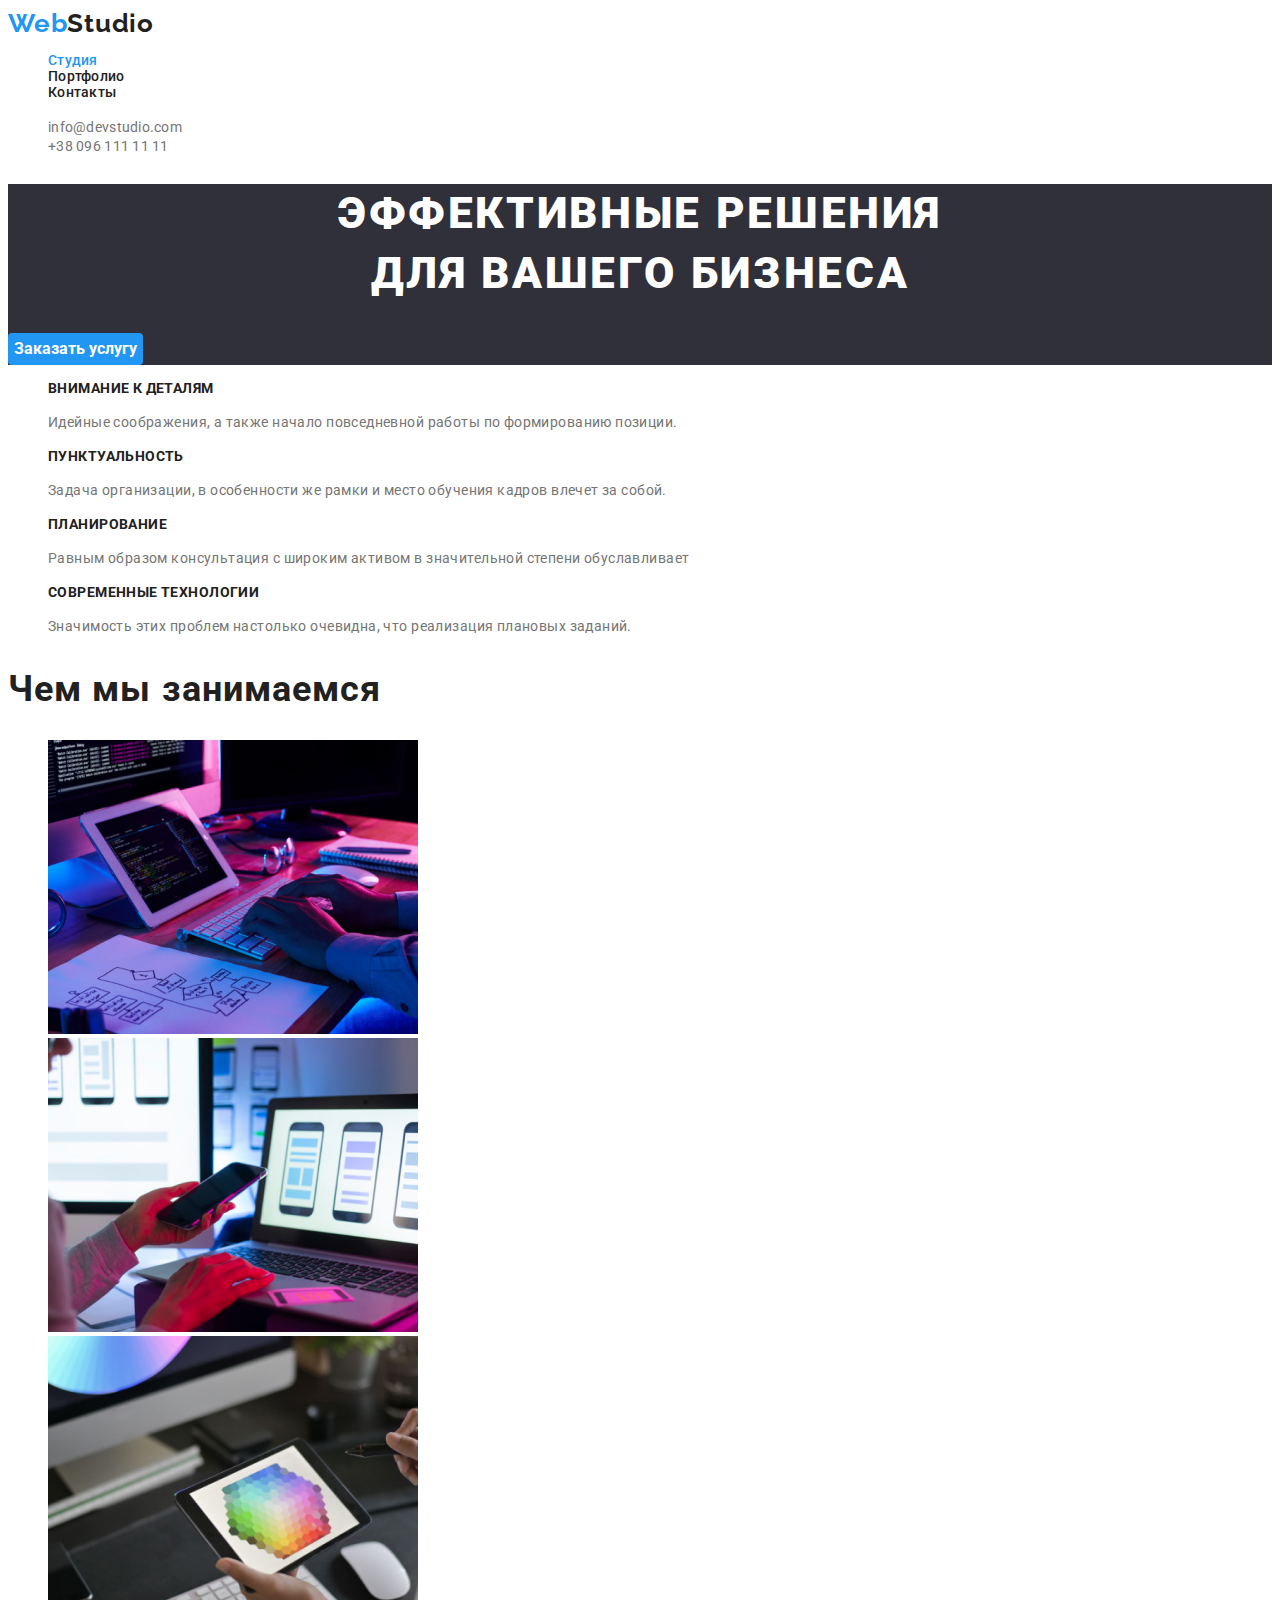
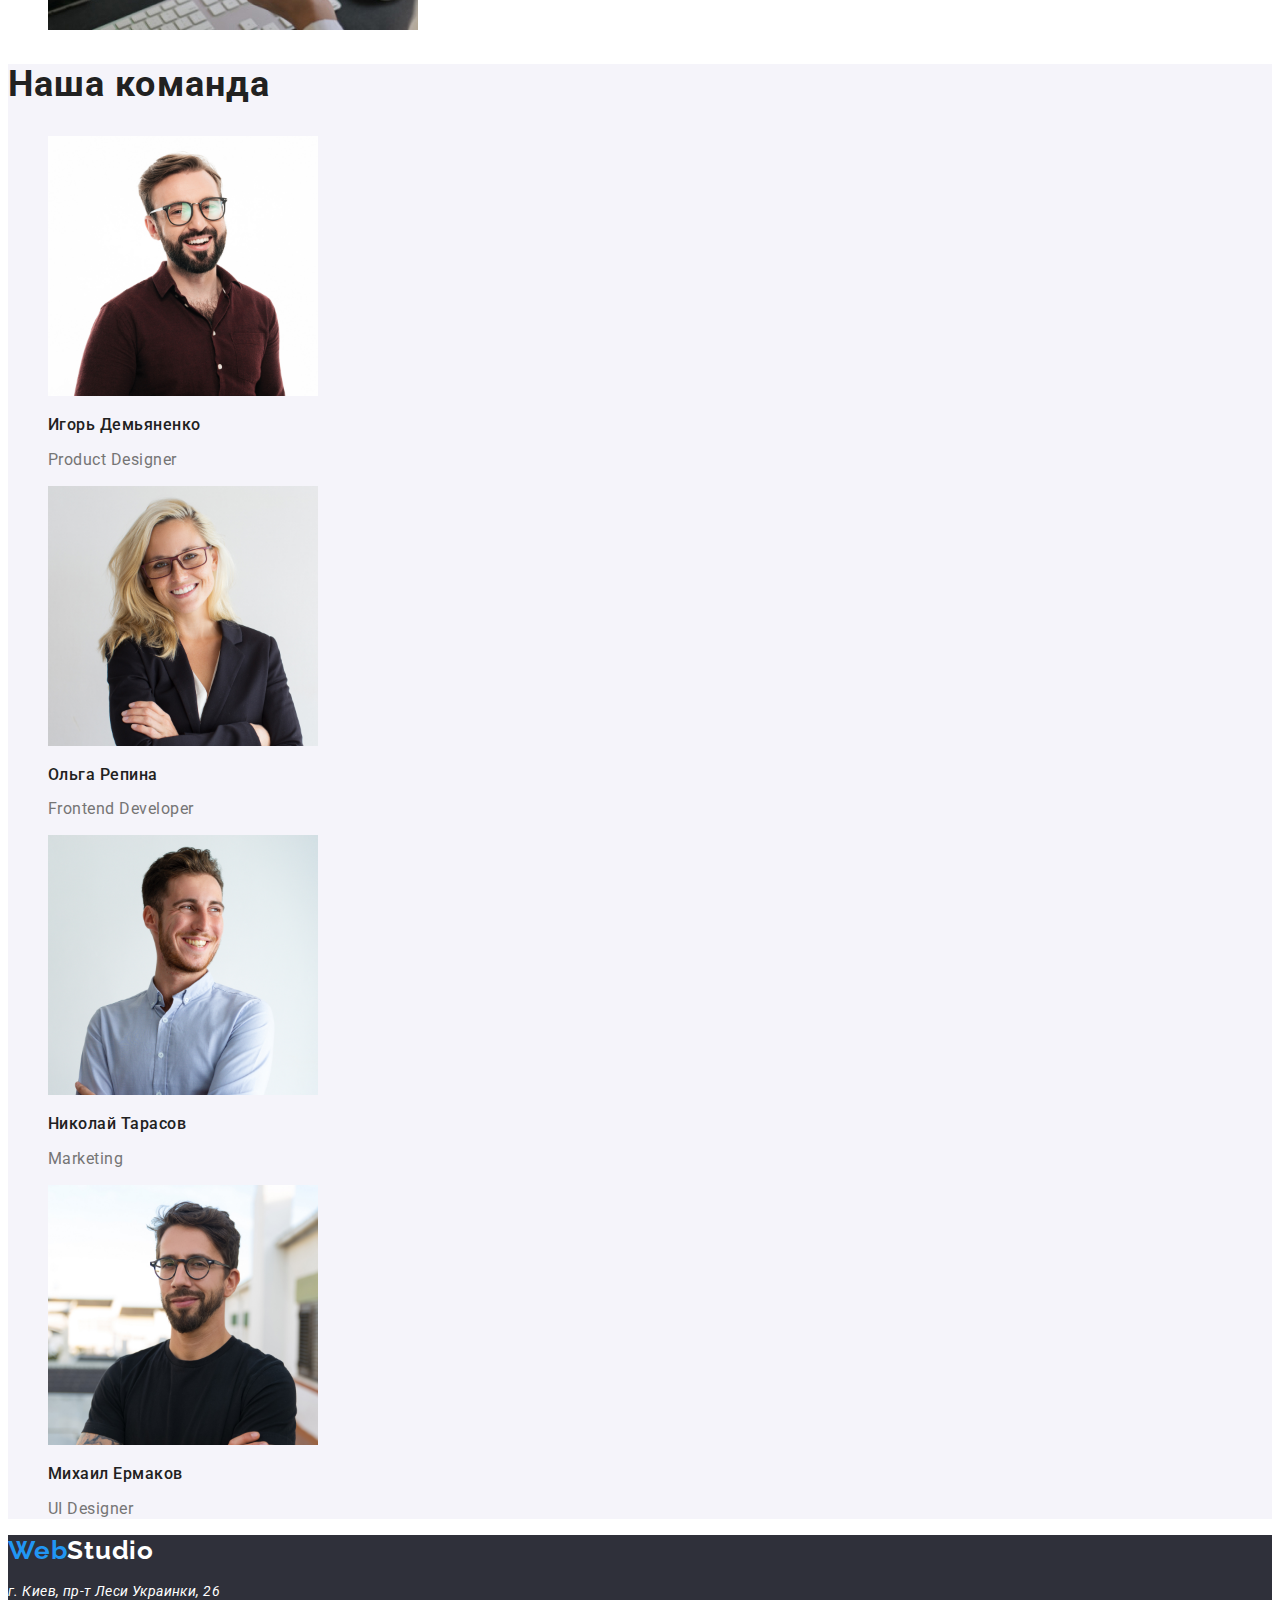
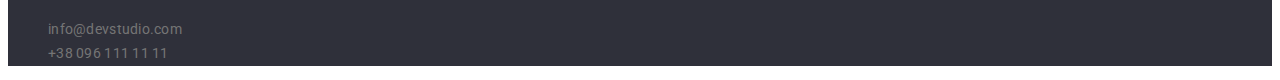
<file: index.html>
<!DOCTYPE html>
<html lang="ru">

<head>
    <meta charset="UTF-8">
    <meta http-equiv="X-UA-Compatible" content="IE=edge">
    <meta name="viewport" content="width=device-width, initial-scale=1.0">
    <link rel="preconnect" href="https://fonts.gstatic.com" crossorigin>
    <link
        href="https://fonts.googleapis.com/css2?family=Raleway:wght@700&family=Roboto:wght@400;500;700;900&display=swap"
        rel="stylesheet">
    <link rel="stylesheet" href="./css/styles.css">
    <title class="title">Web Studio</title>
</head>

<body>
    <header class="header">
        <nav class="nav">
            <a lang="en" class="logo" href="./"><span class="color-web">Web</span>Studio</a>
            <ul class="nav-items">
                <li><a class="nav-link current" href="./">Студия</a></li>
                <li><a class="nav-link" href="./portfolio.html">Портфолио</a></li>
                <li><a class="nav-link" href="">Контакты</a></li>
            </ul>
        </nav>
        <ul class="contacts">
            <li><a class="contacts-link" href="mailto:info@devstudio.com">info@devstudio.com</a></li>
            <li><a class="contacts-link" href="tel:+380961111111">+38 096 111 11 11</a></li>
        </ul>
    </header>

    <main>
        <section class="hero">
            <h1 class="business">Эффективные решения<br> для вашего бизнеса</h1>
            <button class="order-service" type="button">Заказать услугу</button>
        </section>

        <section class="section-tips">
            <h2 hidden>Особенности</h2>
            <ul class="tips-list">
                <li>
                    <h3 class="tips-header">Внимание к деталям</h3>
                    <p class="tips-text">Идейные соображения, а также начало повседневной работы по
                        формированию
                        позиции.</p>
                </li>
                <li>
                    <h3 class="tips-header">Пунктуальность</h3>
                    <p class="tips-text">Задача организации, в особенности же рамки и место обучения кадров
                        влечет за
                        собой.</p>
                </li>
                <li>
                    <h3 class="tips-header">Планирование</h3>
                    <p class="tips-text">Равным образом консультация с широким активом в значительной степени
                        обуславливает</p>
                </li>
                <li>
                    <h3 class="tips-header">Современные технологии</h3>
                    <p class="tips-text">Значимость этих проблем настолько очевидна, что реализация плановых
                        заданий.
                    </p>
                </li>
            </ul>
        </section>

        <section class="section-make">
            <h2 class="make">Чем мы занимаемся</h2>
            <ul class="make-list">
                <li><img src="./images/box_1.jpg" alt="Проектирование" width="370"></li>
                <li><img src="./images/box_2.jpg" alt="Разработка" width="370"></li>
                <li><img src="./images/box_3.jpg" alt="Дизайн" width="370"></li>
            </ul>
        </section>

        <section class="section-team">
            <h2 class="team">Наша команда</h2>
            <ul class="team-list">
                <li>
                    <img src=" ./images/id.jpg" alt="Product Designer" width="270">
                    <h3 class="team-name">Игорь Демьяненко</h3>
                    <p lang="en" class="team-position">Product Designer</p>
                </li>
                <li>
                    <img src="./images/or.jpg" alt="Frontend Developer" width="270">
                    <h3 class="team-name">Ольга Репина</h3>
                    <p lang="en" class="team-position">Frontend Developer</p>
                </li>
                <li>
                    <img src="./images/nt.jpg" alt="Marketing" width="270">
                    <h3 class="team-name">Николай Тарасов</h3>
                    <p lang="en" class="team-position">Marketing</p>
                </li>
                <li>
                    <img src="./images/me.jpg" alt="UI Designer" width="270">
                    <h3 class="team-name">Михаил Ермаков</h3>
                    <p lang="en" class="team-position">UI Designer</p>
                </li>
            </ul>
        </section>

    </main>
    <footer class="footer">
        <a lang="en" class="logo" href="./"><span class="color-web">Web</span>Studio</a>
        <address class="address">
            <p>г. Киев, пр-т Леси Украинки, 26</p>
            <ul class="contacts">
                <li><a class="contacts-link" href="mailto:info@devstudio.com">info@devstudio.com</a></li>
                <li><a class="contacts-link" href="tel:+380961111111">+38 096 111 11 11</a></li>
            </ul>
        </address>
    </footer>
</body>

</html>
</file>
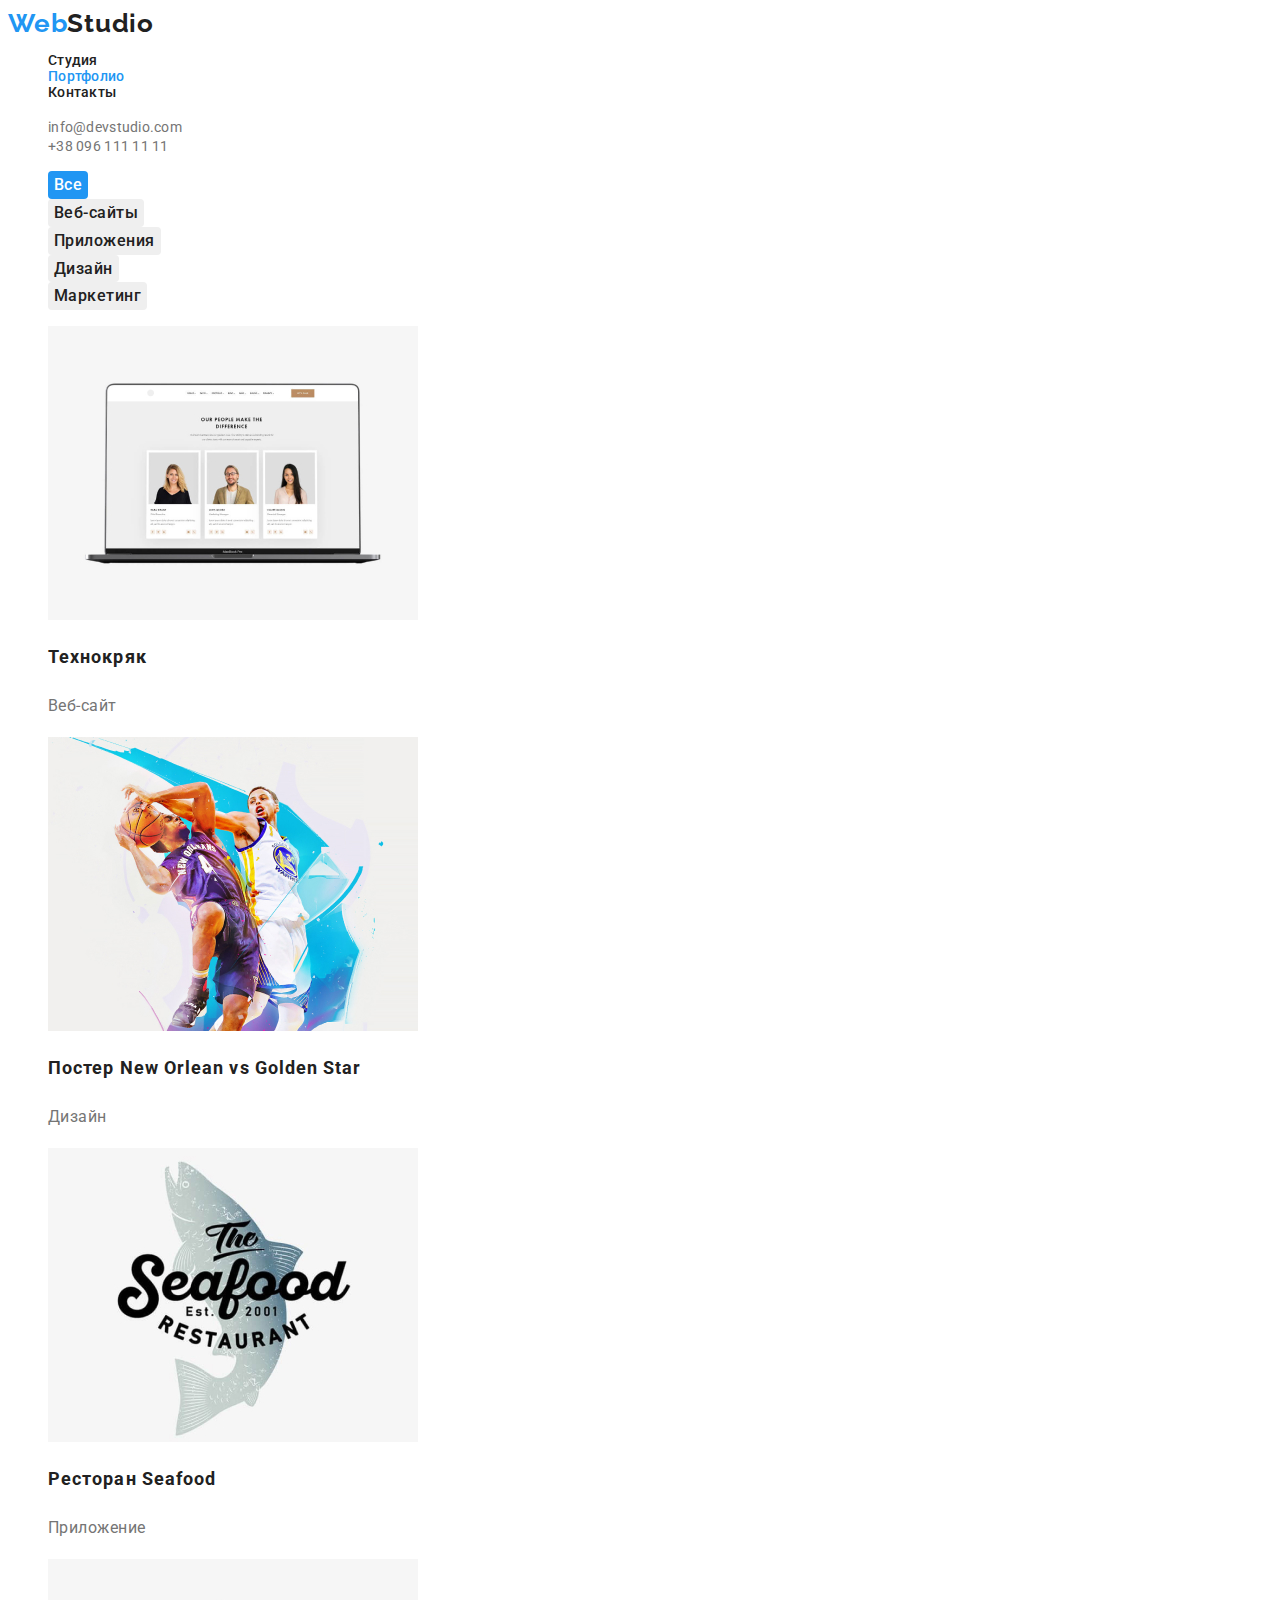
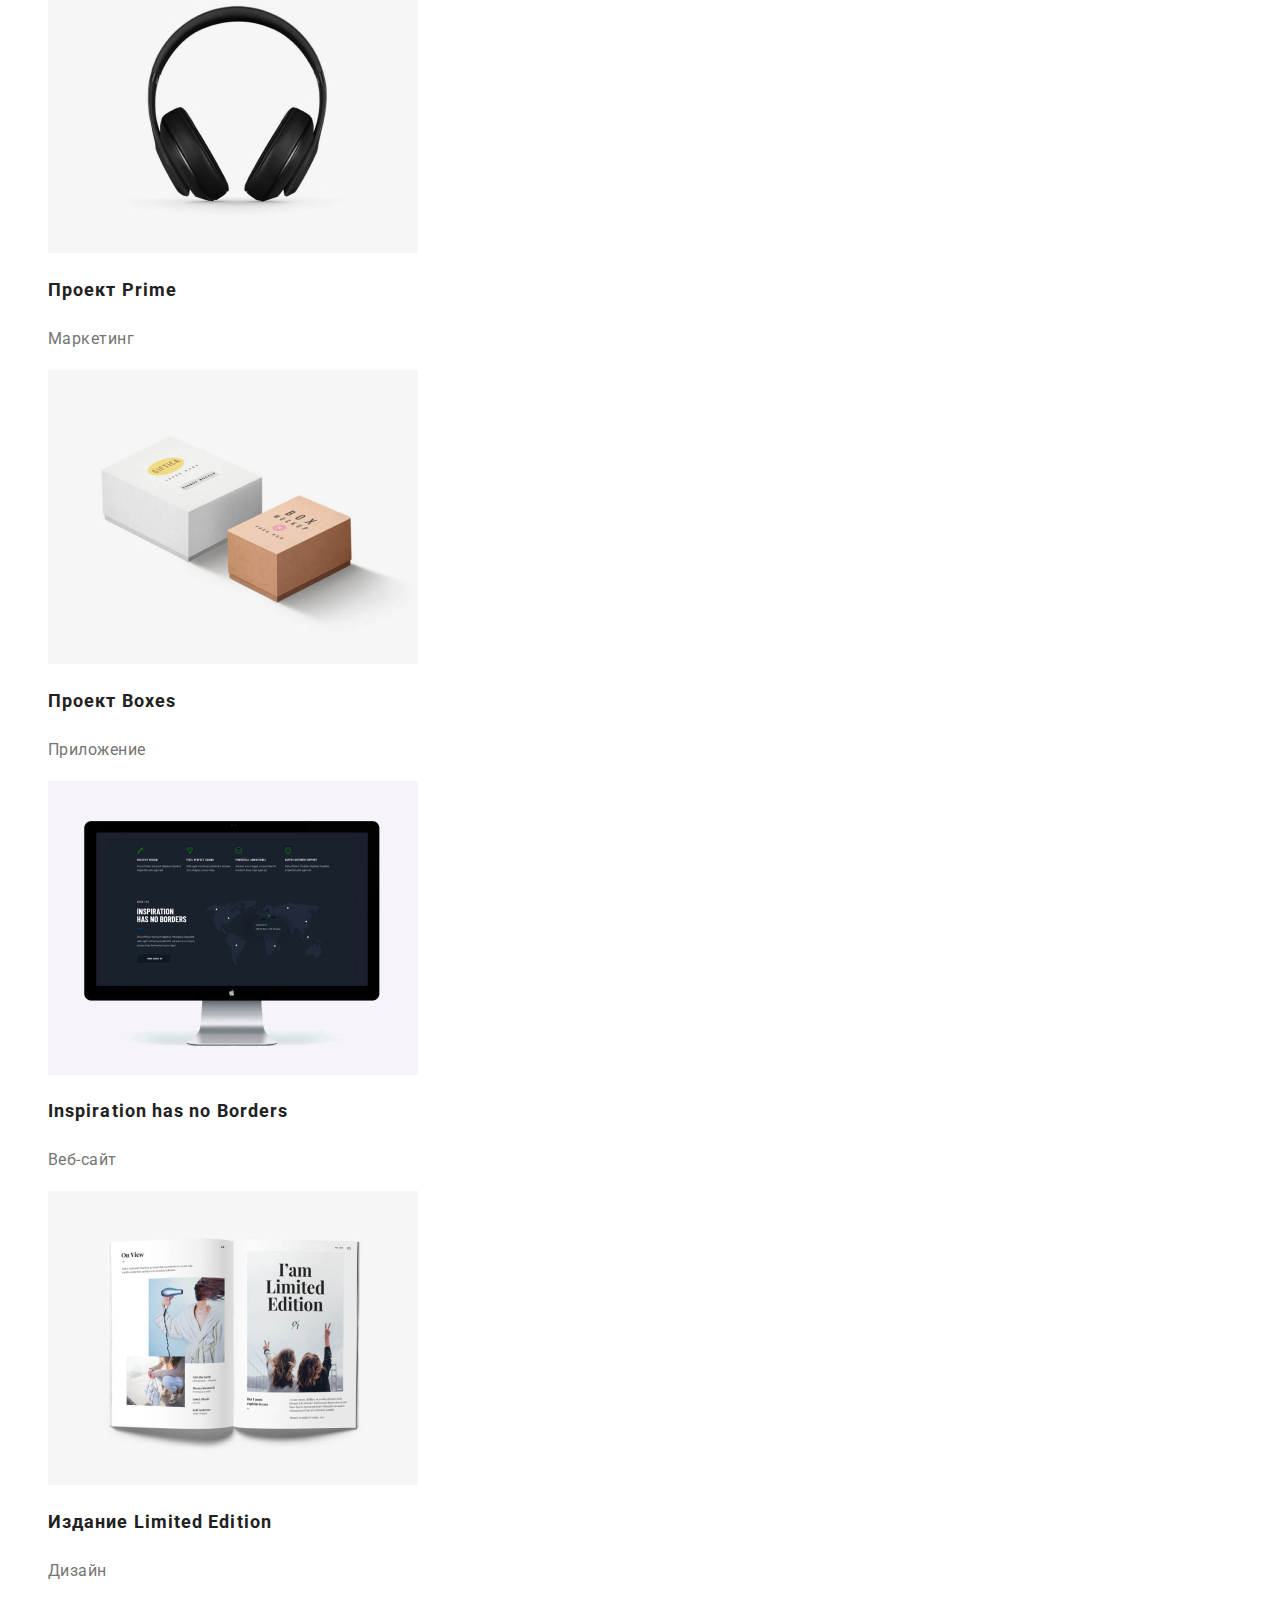
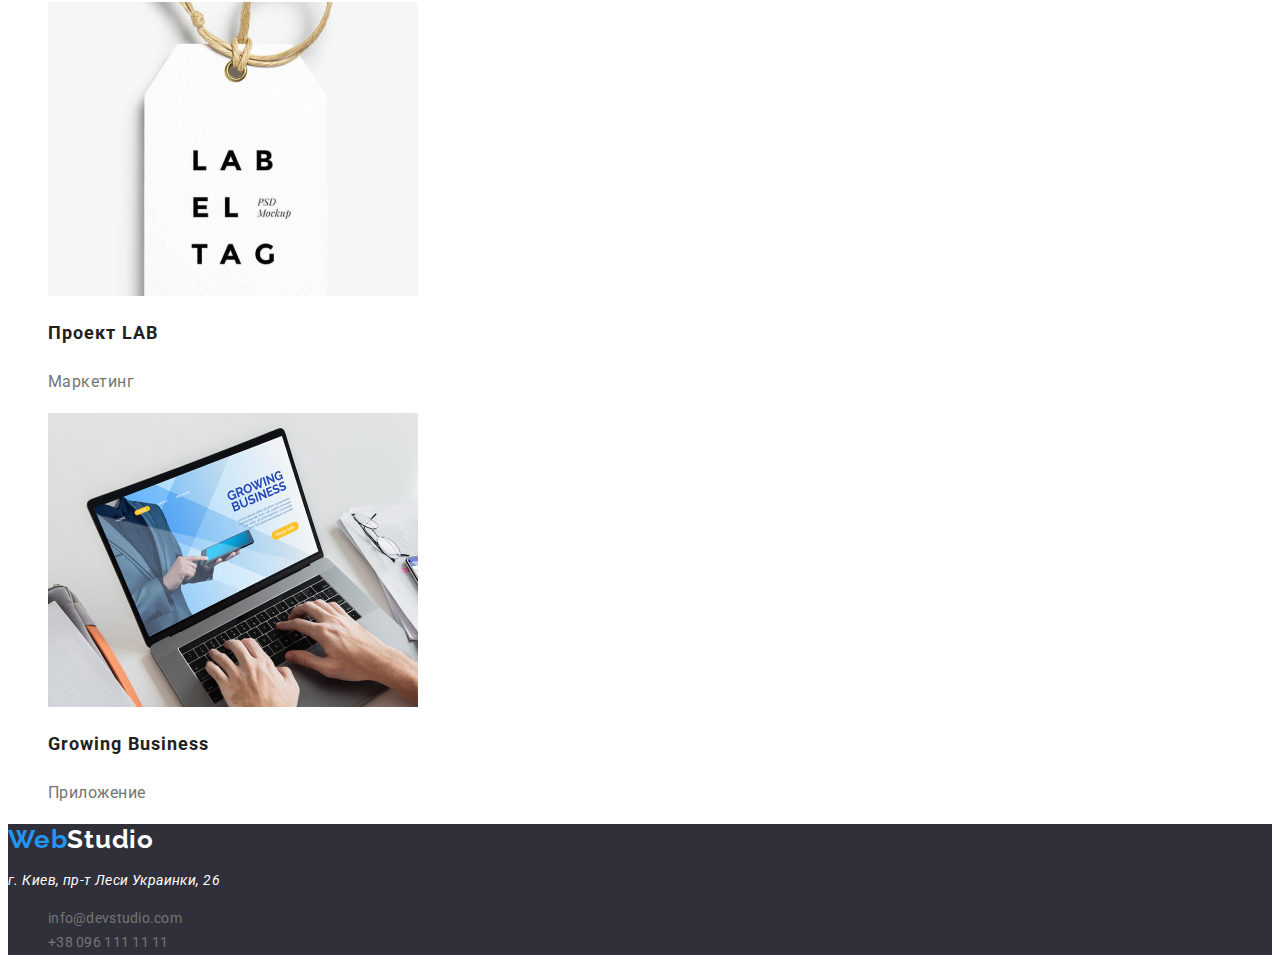
<file: portfolio.html>
<!DOCTYPE html>
<html lang="ru">

<head>
    <meta charset="UTF-8">
    <meta http-equiv="X-UA-Compatible" content="IE=edge">
    <meta name="viewport" content="width=device-width, initial-scale=1.0">
    <link rel="preconnect" href="https://fonts.googleapis.com">
    <link rel="preconnect" href="https://fonts.gstatic.com" crossorigin>
    <link
        href="https://fonts.googleapis.com/css2?family=Raleway:wght@700&family=Roboto:wght@400;500;700;900&display=swap"
        rel="stylesheet">
    <link rel="stylesheet" href="./css/styles.css">
    <title class="title">Портфолио</title>
</head>

<body>
    <header class="header">
        <nav class="nav">
            <a lang="en" class="logo" href="./index.html"><span class="color-web">Web</span>Studio</a>
            <ul class="nav-items">
                <li><a class="nav-link" href="./">Студия</a></li>
                <li><a class="nav-link current" href="">Портфолио</a></li>
                <li><a class="nav-link" href="">Контакты</a></li>
            </ul>
        </nav>
        <ul class="contacts">
            <li><a class="contacts-link" href="mailto:info@devstudio.com">info@devstudio.com</a></li>
            <li><a class="contacts-link" href="tel:380961111111">+38 096 111 11 11</a></li>
        </ul>
    </header>
    <main>
        <h1 hidden>Портфолио</h1>
        <section class="section-example">
            <ul class="filter-list">
                <li>
                    <button class="filter-button current-button" type="button">Все</button>
                </li>
                <li>
                    <button class="filter-button" type="button">Веб-сайты</button>
                </li>
                <li>
                    <button class="filter-button" type="button">Приложения</button>
                </li>
                <li>
                    <button class="filter-button" type="button">Дизайн</button>
                </li>
                <li>
                    <button class="filter-button" type="button">Маркетинг</button>
                </li>
            </ul>
            <ul class="example-list">
                <li>
                    <img src="./images/tech.jpg" alt="Ноутбук с открытым веб-сайтом" width="370">
                    <h2 class="example-header">Технокряк</h3>
                        <p class="example-text">Веб-сайт</p>
                </li>
                <li>
                    <img src="./images/new-orl-gold-star.jpg"
                        alt="Постер баскетбольных команд New Orlean vs Golden Star" width="370">
                    <h2 class="example-header">Постер New Orlean vs Golden Star</h2>
                    <p class="example-text">Дизайн</p>
                </li>
                <li>
                    <img src="./images/seafood.jpg" alt="Логотип ресторана Seafood" width="370">
                    <h2 class="example-header">Ресторан <span lang="en">Seafood</span></h2>
                    <p class="example-text">Приложение</p>
                </li>
                <li>
                    <img src="./images/proj-prime.jpg" alt="Беспроводные наушники" width="370">
                    <h2 class="example-header">Проект <span lang="en">Prime</span></h2>
                    <p class="example-text">Маркетинг</p>
                </li>
                <li>
                    <img src="./images/proj-boxes.jpg" alt=" Две коробки белого и коричневого цветов" width="370">
                    <h2 class="example-header">Проект <span lang="en">Boxes</span></h2>
                    <p class="example-text">Приложение</p>
                </li>
                <li>
                    <img src="./images/insp-bord.jpg" alt="Монитор" width="370">
                    <h2 lang="en" class="example-header">Inspiration has no Borders</h2>
                    <p class="example-text">Веб-сайт</p>
                </li>
                <li>
                    <img src="./images/lim-edit.jpg" alt="Открытая книга на английском языке" width="370">
                    <h2 class="example-header">Издание <span lang="en">Limited Edition</span></h2>
                    <p class="example-text">Дизайн</p>
                </li>
                <li>
                    <img src="./images/lab.jpg" alt="Белая бирка с надписью" width="370">
                    <h2 class="example-header">Проект <span lang="en">LAB</span></h2>
                    <p class="example-text">Маркетинг</p>
                </li>
                <li>
                    <img src="./images/grow-busi.jpg" alt="Ноутбук с открытым веб-сайтом" width="370">
                    <h2 lang="en" class="example-header">Growing Business</h2>
                    <p class="example-text">Приложение</p>
                </li>
            </ul>
        </section>

    </main>
    <footer class="footer">
        <a lang="en" class="logo" href="./"><span class="color-web">Web</span>Studio</a>
        <address class="address">
            <p>г. Киев, пр-т Леси Украинки, 26</p>
            <ul class="contacts">
                <li><a class="contacts-link" href="mailto:info@devstudio.com">info@devstudio.com</a></li>
                <li><a class="contacts-link" href="tel:380961111111">+38 096 111 11 11</a></li>
            </ul>
        </address>
    </footer>
</body>

</html>
</file>
<file: css/styles.css>
/*background color: #E5E5E5
button orde-service: #188CE8; box-shadow: 0px 4px 4px rgba(0, 0, 0, 0.15);
color button filter: #2196F3;
color inactive button filter: #F5F4FA;
color hero:#2F303A;
first fonts color: #212121;
second fonts color: #757575;
*/
:root {
  --basic-color: #ffffff;
  --second-background-color: #f5f4fa;
  --inactive-button-color: #f5f4fa;
  --hero-color: #2f303a;
  --first-fonts-color: #212121;
  --second-fonts-color: #757575;
  --active-element-color: #2196f3;
  --order-service-color: #188ce8;
}
/*Body*/

body {
  background-color: var(--basic-color);
  font-family: 'Roboto', sans-serif;
  color: var(--first-fonts-color);
}

/*---------------Section header-------------*/

/*Logo*/

.logo {
  text-decoration: none;

  font-family: Raleway;
  font-weight: 700;
  font-size: 26px;
  line-height: 1.19;
  letter-spacing: 0.03em;

  color: var(--first-fonts-color);
}

.color-web {
  color: var(--active-element-color);
}

/*Navigation*/

.nav {
  font-weight: 500;
  font-size: 14px;
  line-height: 1.14;
  letter-spacing: 0.02em;
}

.nav-link {
  text-decoration: none;
  color: var(--first-fonts-color);
}

.nav-link:hover,
.nav-link:focus,
.contacts-link:hover,
.contacts-link:focus,
.current {
  color: var(--active-element-color);
}

.nav-items,
.contacts,
.contacts-link,
.tips-list,
.make-list,
.team-list {
  list-style: none;
}

/*Contacts*/

.contacts-link {
  font-style: normal;
  text-decoration: none;
  color: var(--second-fonts-color);
  font-weight: 400;
  font-size: 14px;
  line-height: 1.14;
  letter-spacing: 0.02em;
}

/*---------------Section hero-------------*/

.business {
  font-weight: 900;
  font-size: 44px;
  line-height: 1.36;
  text-align: center;
  letter-spacing: 0.06em;
  text-transform: uppercase;
}

.hero {
  background-color: var(--hero-color);
  color: var(--basic-color);
}

.order-service {
  font-weight: 700;
  font-size: 16px;
  line-height: 1.87;
  font-family: 'Roboto', sans-serif;
  border: none;
  border-radius: 4px;

  cursor: pointer;

  background-color: var(--active-element-color);
  color: var(--basic-color);
}

.order-service:hover,
.order-service:focus {
  background: var(--order-service-color);
  box-shadow: 0px 4px 4px rgba(0, 0, 0, 0.15);
  border-radius: 4px;
}

/*---------------Section tips-------------*/

.tips-header {
  font-weight: 700;
  font-size: 14px;
  line-height: 1.14;
  letter-spacing: 0.03em;
  text-transform: uppercase;
}

.tips-text {
  font-size: 14px;
  line-height: 1.71;
  letter-spacing: 0.03em;
  color: var(--second-fonts-color);
}

/*---------------Section make-------------*/

.make {
  font-weight: 700;
  font-size: 36px;
  line-height: 1.16;
  letter-spacing: 0.03em;
}

/*---------------Section team-------------*/
.section-team {
  background-color: var(--second-background-color);
}

.team {
  font-weight: 700;
  font-size: 36px;
  line-height: 1.16;
  letter-spacing: 0.03em;
}

.team-name {
  font-weight: 500;
  font-size: 16px;
  line-height: 1.18;
  letter-spacing: 0.03em;
}

.team-position {
  font-size: 16px;
  line-height: 1.18;
  letter-spacing: 0.03em;

  color: var(--second-fonts-color);
}

/*---------------Section footer-------------*/
.footer {
  background-color: var(--hero-color);
}

.address {
  font-style: 400;
  font-size: 14px;
  line-height: 1.71;
  letter-spacing: 0.03em;

  color: var(--basic-color);
}

.footer .logo {
  color: var(--basic-color);
}

/********************************Portfolio page*********************************/

.filter-list,
.example-list {
  list-style: none;
}

.filter-button {
  font-weight: 500;
  font-size: 16px;
  line-height: 1.62;
  font-family: 'Roboto', sans-serif;
  text-align: center;
  letter-spacing: 0.03em;

  border-radius: 4px;
  border: 0;

  cursor: pointer;

  color: var(--first-fonts-color);
}
.filter-button:hover,
.filter-button:focus,
.current-button {
  background-color: var(--active-element-color);
  color: var(--basic-color);
}

.example-header {
  font-weight: 700;
  font-size: 18px;
  line-height: 2;
  letter-spacing: 0.06em;

  color: var(--first-fonts-color);
}

.example-text {
  font-size: 16px;
  line-height: 1.87;
  letter-spacing: 0.03em;

  color: var(--second-fonts-color);
}
</file>
